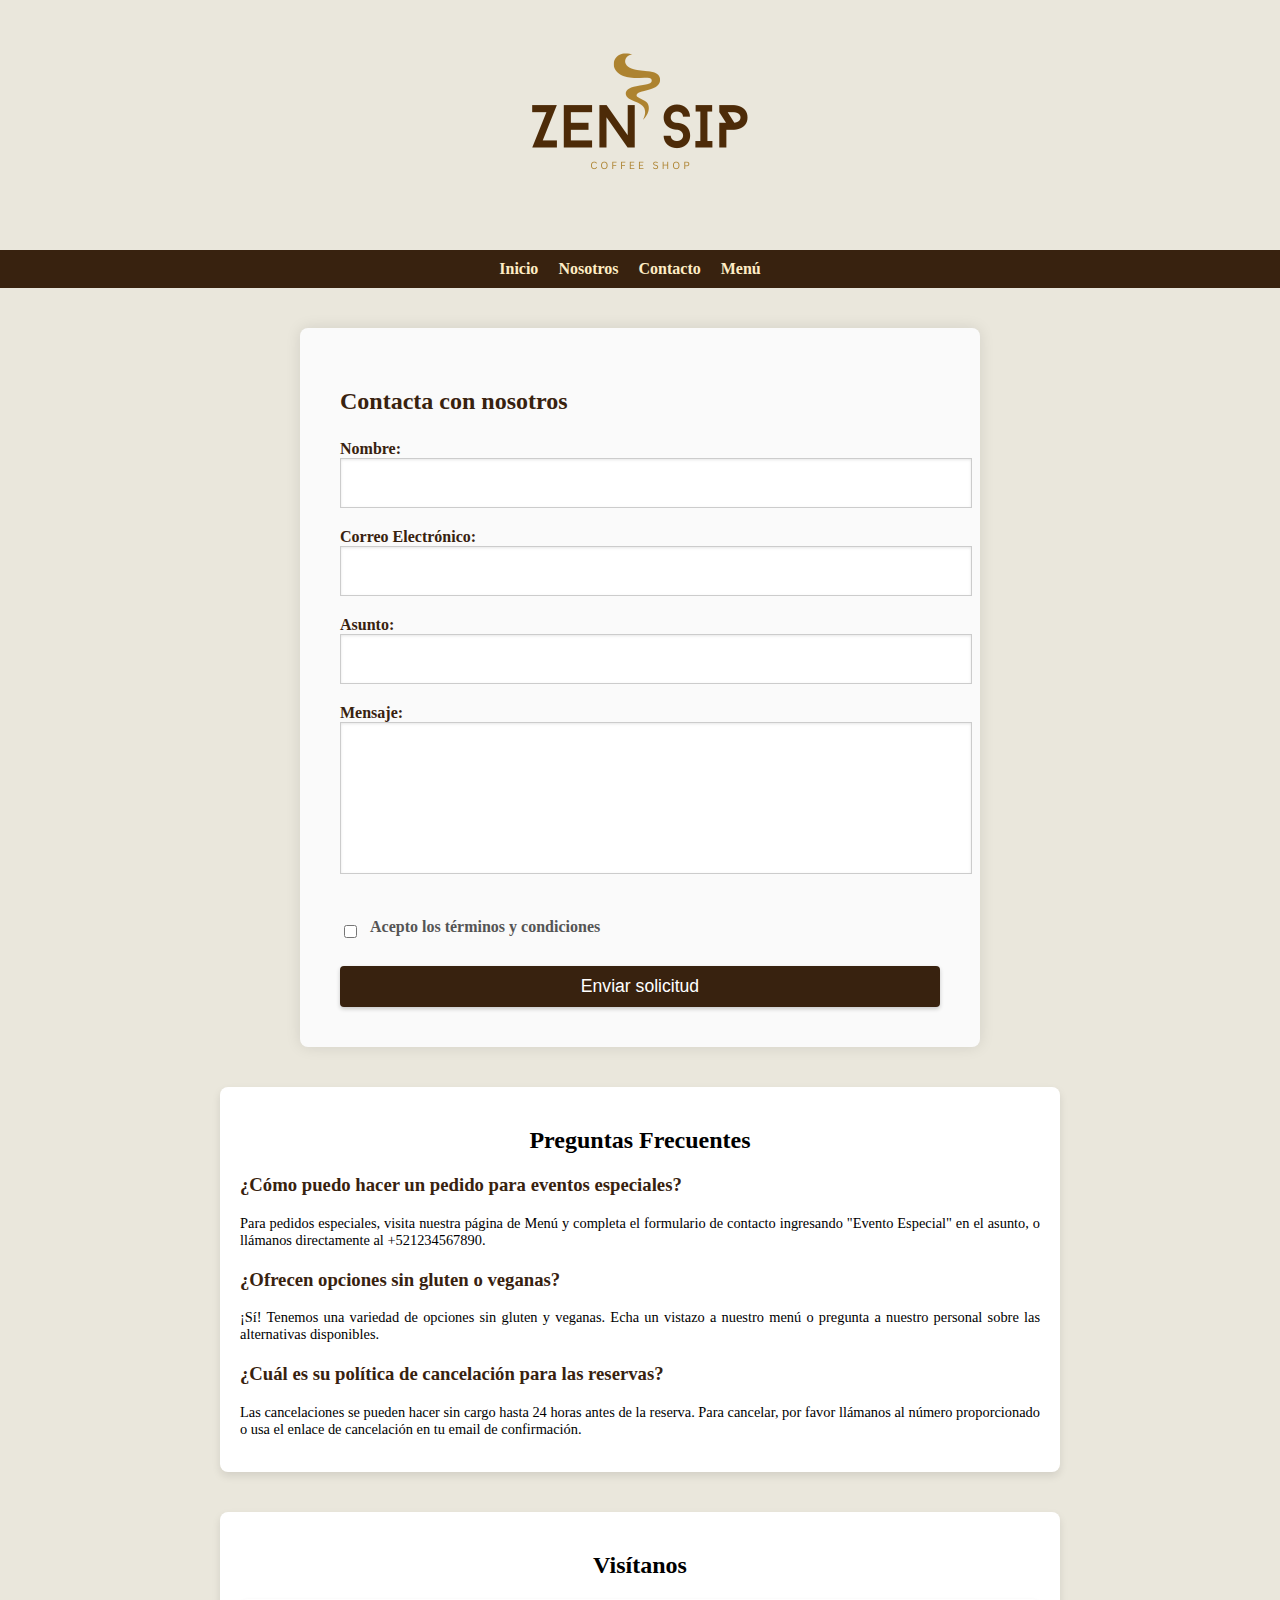
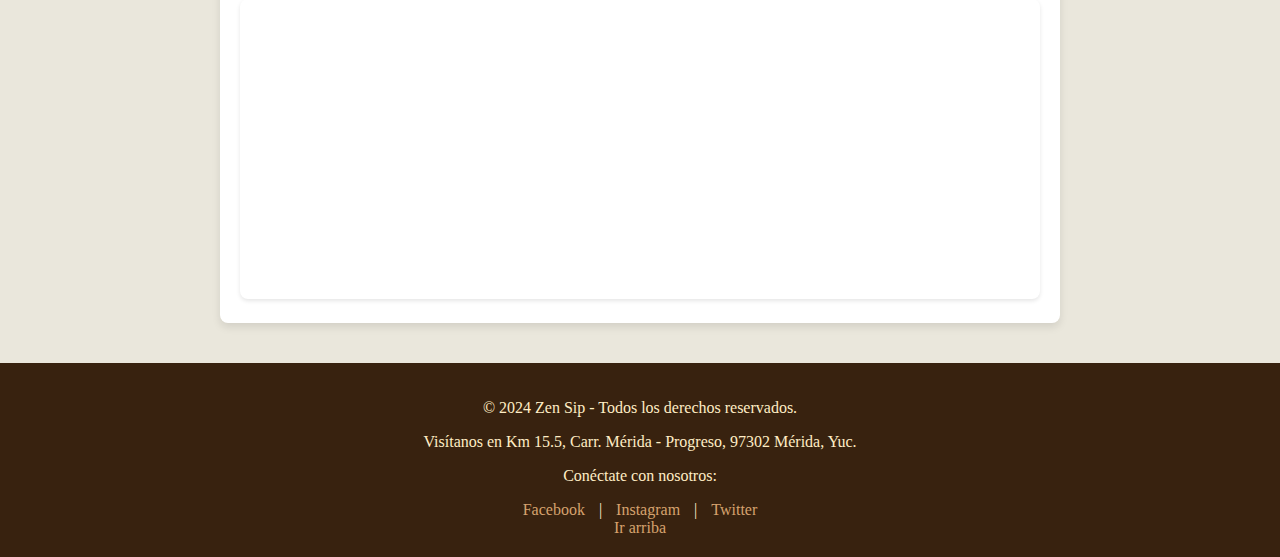
<file: contacto.html>
<!DOCTYPE html>
<html lang="es">
<head>
    <meta charset="UTF-8">
    <title>Contacto - Zen Sip</title>
    <!-- Vinculación a la hoja de estilos CSS -->
    <link rel="stylesheet" href="css/style.css">
    <!-- Favicon de Zen Sip en la pestaña del navegador -->
    <link rel="icon" href="img/faviconW.ico"/>
    <!-- Responsividad en diferentes dispositivos -->
    <meta name="viewport" content="width=device-width, initial-scale=1">

</head>
<body>
    
    <a href="index.html">
        <img src="img/SenZip-NH.png" alt="Inicio" class="header-index">
    </a>
    <header>
        <nav>
            <ul>
                <li><a href="index.html">Inicio</a></li>
                <li><a href="nosotros.html">Nosotros</a></li>
                <li><a href="contacto.html">Contacto</a></li>
                <li><a href="menu.html">Menú</a></li>
            </ul>
        </nav>
    </header>

    <!-- Begin of new contact section -->
    <section class="contact-container">
        <!-- Contact Options -->
        <div class="contact-options">
            <section class="contact-section">
                <h2>Contacta con nosotros</h2>
                <form class="contact-form" id="contactForm">
                    <label for="name">Nombre:</label>
                    <input type="text" id="name" name="name" required>
                    <label for="email">Correo Electrónico:</label>
                    <input type="email" id="email" name="email" required>
                    <label for="subject">Asunto:</label>
                    <input type="text" id="subject" name="subject" required>
                    <label for="message">Mensaje:</label>
                    <textarea id="message" name="message" required></textarea>
                    
                    <!-- Términos y condiciones movido arriba del botón de enviar -->
                    <div class="terminos">
                        <input type="checkbox" name="terminos" id="terminos">
                        <label for="terminos">Acepto los términos y condiciones</label>
                        <div class="error" id="error"></div>
                    </div>
                    
                    <!-- Botón de enviar después de los términos y condiciones -->
                    <input type="submit" class="btn" value="Enviar solicitud">
                </form>
            </section>
        </div>
    </section>

    <!-- FAQ Section (Preguntas frecuentes) -->
    <section class="faq-container">
        <h2>Preguntas Frecuentes</h2>
        <div class="faq">
            <h3>¿Cómo puedo hacer un pedido para eventos especiales?</h3>
            <p>Para pedidos especiales, visita nuestra página de Menú y completa el formulario de contacto ingresando "Evento Especial" en el asunto, o llámanos directamente al +521234567890.</p>
        </div>
        <div class="faq">
            <h3>¿Ofrecen opciones sin gluten o veganas?</h3>
            <p>¡Sí! Tenemos una variedad de opciones sin gluten y veganas. Echa un vistazo a nuestro menú o pregunta a nuestro personal sobre las alternativas disponibles.</p>
        </div>
        <div class="faq">
            <h3>¿Cuál es su política de cancelación para las reservas?</h3>
            <p>Las cancelaciones se pueden hacer sin cargo hasta 24 horas antes de la reserva. Para cancelar, por favor llámanos al número proporcionado o usa el enlace de cancelación en tu email de confirmación.</p>
        </div>
    </section>

<!-- Map Section -->
<section class="map-container">
    <h2>Visítanos</h2>
    <div id="map">
        <!-- Mapa interactivo -->
        <!-- iframe de Google Maps -->
        <iframe
            src="https://www.google.com/maps/embed?pb=!1m14!1m8!1m3!1d1861.0208076029176!2d-89.61201800000002!3d21.110907!3m2!1i1024!2i768!4f13.1!3m3!1m2!1s0x8f55d8bbf2392197%3A0xd7e0815b0417d0ab!2sUniversidad%20An%C3%A1huac%20Mayab!5e0!3m2!1ses-419!2smx!4v1709843737769!5m2!1ses-419!2smx"
            width="600"
            height="450"
            frameborder="0"
            style="border:0;"
            allowfullscreen="">
        </iframe>
    </div>
</section>

    <footer>
        <p>© 2024 Zen Sip - Todos los derechos reservados.</p>
        <p>Visítanos en Km 15.5, Carr. Mérida - Progreso, 97302 Mérida, Yuc.</p>
        <p>Conéctate con nosotros:</p>
        <a href="http://facebook.com/ZenSip">Facebook</a> | 
        <a href="http://instagram.com/ZenSip">Instagram</a> |
        <a href="http://twitter.com/ZenSip">Twitter</a>
        <br>
        <a href="#top">Ir arriba</a>
    </footer>

    <script src="js/contact.js"></script>
</body>
</html>
</file>
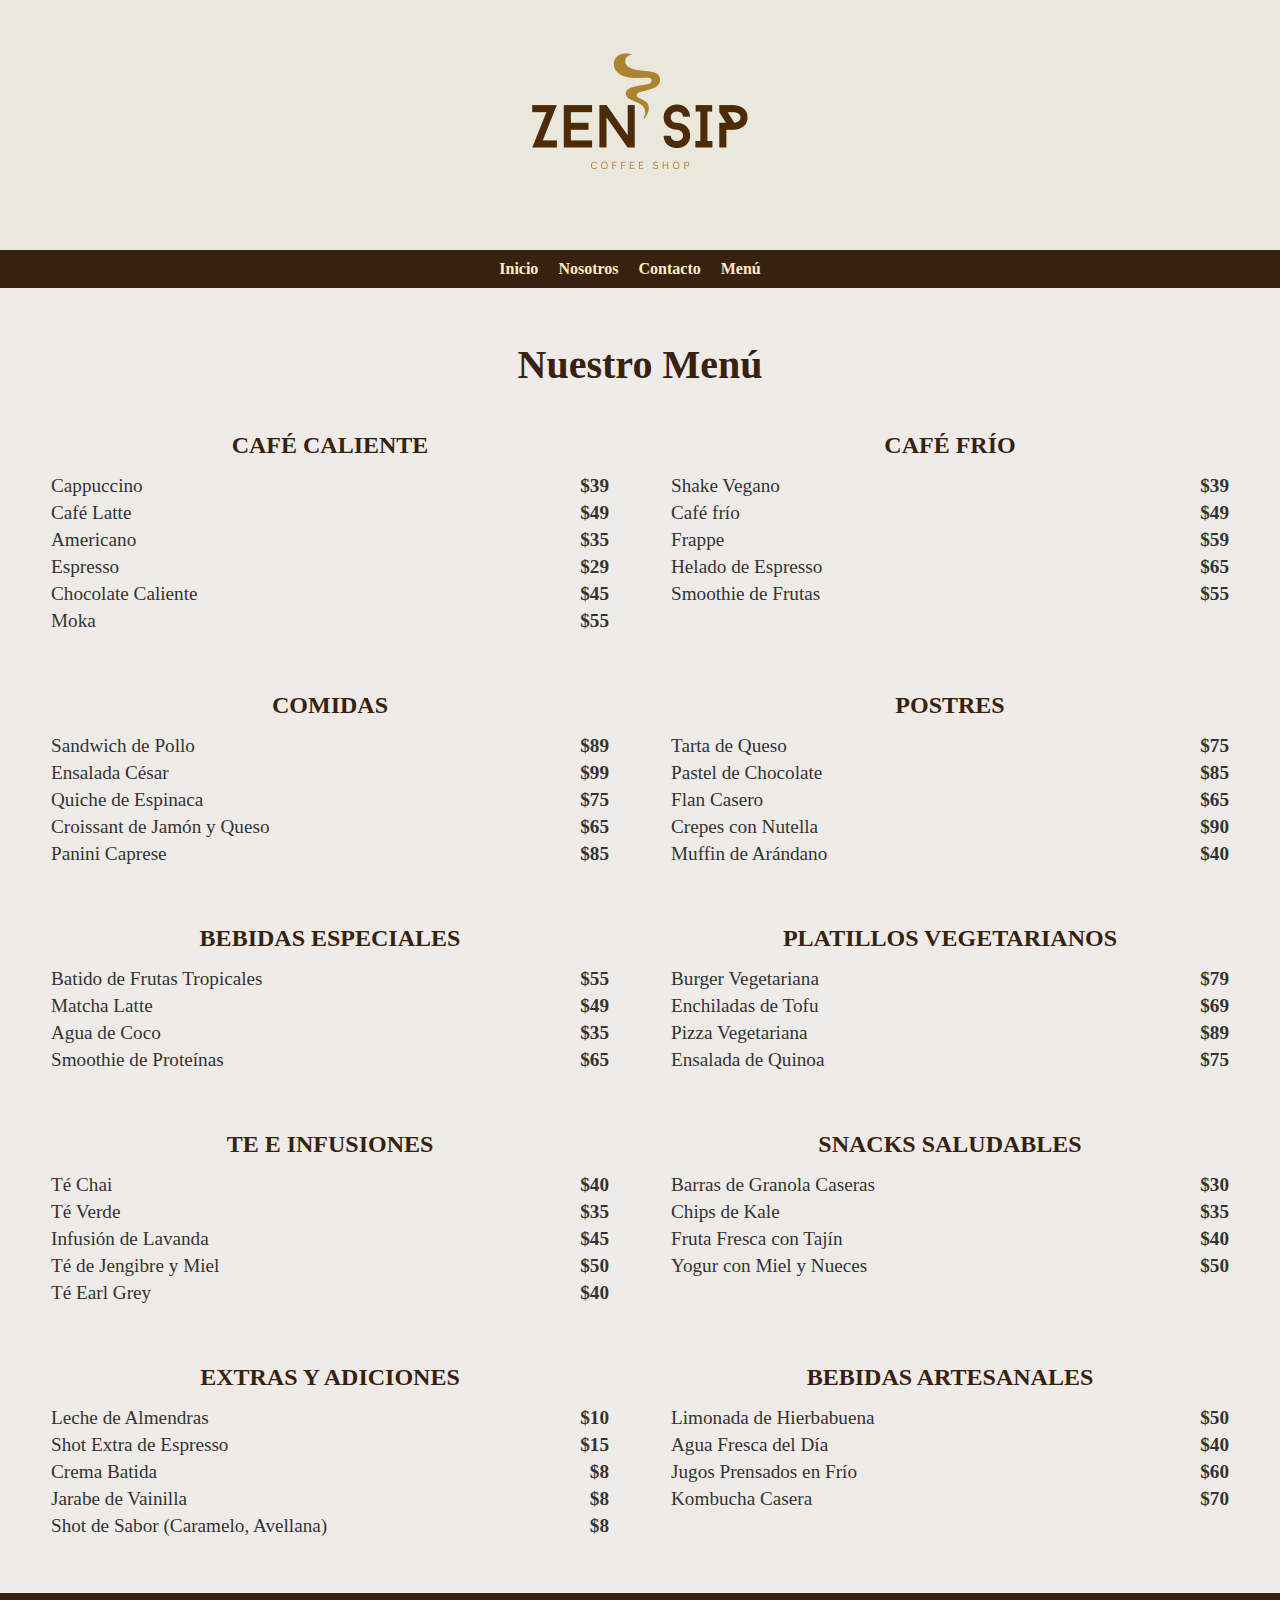
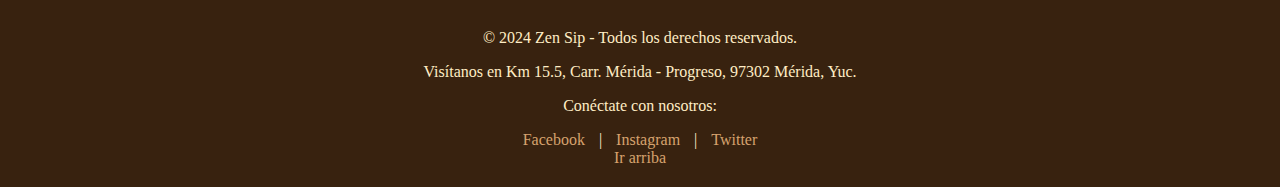
<file: menu.html>
<!DOCTYPE html>
<html lang="es">
<head>
    <meta charset="UTF-8">
    <title>Menu - Zen Sip</title>
    <!-- Vinculación a la hoja de estilos CSS -->
    <link rel="stylesheet" href="css/style.css">
    <!-- Favicon de Zen Sip en la pestaña del navegador -->
    <link rel="icon" href="img/faviconW.ico"/>
    <!-- Responsividad en diferentes dispositivos -->
    <meta name="viewport" content="width=device-width, initial-scale=1">

</head>
<body>
    <a href="index.html">
        <img src="img/SenZip-NH.png" alt="Inicio" class="header-index">
    </a>
    <!-- Menú de navegación principal del sitio -->
    <header>
        <nav>
            <ul>
                <li><a href="index.html">Inicio</a></li>
                <li><a href="nosotros.html">Nosotros</a></li>
                <li><a href="contacto.html">Contacto</a></li>
                <li><a href="menu.html">Menú</a></li>
            </ul>
        </nav>
    </header>

<!-- Sección del Menú -->
<section class="menu-section">
    <h2 class="menu-title">Nuestro Menú</h2>
    <div class="menu-content">
        <!-- Categorías del menú -->
        <div class="menu-category">
            <h3>CAFÉ CALIENTE</h3>
            <ul>
                <li>Cappuccino <span>$39</span></li>
                <li>Café Latte <span>$49</span></li>
                <li>Americano <span>$35</span></li>
                <li>Espresso <span>$29</span></li>
                <li>Chocolate Caliente <span>$45</span></li>
                <li>Moka <span>$55</span></li>
            </ul>
        </div>
        <div class="menu-category">
            <h3>CAFÉ FRÍO</h3>
            <ul>
                <li>Shake Vegano <span>$39</span></li>
                <li>Café frío <span>$49</span></li>
                <li>Frappe <span>$59</span></li>
                <li>Helado de Espresso <span>$65</span></li>
                <li>Smoothie de Frutas <span>$55</span></li>
            </ul>
        </div>
        <div class="menu-category">
            <h3>COMIDAS</h3>
            <ul>
                <li>Sandwich de Pollo <span>$89</span></li>
                <li>Ensalada César <span>$99</span></li>
                <li>Quiche de Espinaca <span>$75</span></li>
                <li>Croissant de Jamón y Queso <span>$65</span></li>
                <li>Panini Caprese <span>$85</span></li>
            </ul>
        </div>
        <div class="menu-category">
            <h3>POSTRES</h3>
            <ul>
                <li>Tarta de Queso <span>$75</span></li>
                <li>Pastel de Chocolate <span>$85</span></li>
                <li>Flan Casero <span>$65</span></li>
                <li>Crepes con Nutella <span>$90</span></li>
                <li>Muffin de Arándano <span>$40</span></li>
            </ul>
        </div>
        <div class="menu-category">
            <h3>BEBIDAS ESPECIALES</h3>
            <ul>
                <li>Batido de Frutas Tropicales <span>$55</span></li>
                <li>Matcha Latte <span>$49</span></li>
                <li>Agua de Coco <span>$35</span></li>
                <li>Smoothie de Proteínas <span>$65</span></li>
            </ul>
        </div>
        <div class="menu-category">
            <h3>PLATILLOS VEGETARIANOS</h3>
            <ul>
                <li>Burger Vegetariana <span>$79</span></li>
                <li>Enchiladas de Tofu <span>$69</span></li>
                <li>Pizza Vegetariana <span>$89</span></li>
                <li>Ensalada de Quinoa <span>$75</span></li>
            </ul>
        </div>
        <div class="menu-category">
            <h3>TE E INFUSIONES</h3>
            <ul>
                <li>Té Chai <span>$40</span></li>
                <li>Té Verde <span>$35</span></li>
                <li>Infusión de Lavanda <span>$45</span></li>
                <li>Té de Jengibre y Miel <span>$50</span></li>
                <li>Té Earl Grey <span>$40</span></li>
            </ul>
        </div>
        <div class="menu-category">
            <h3>SNACKS SALUDABLES</h3>
            <ul>
                <li>Barras de Granola Caseras <span>$30</span></li>
                <li>Chips de Kale <span>$35</span></li>
                <li>Fruta Fresca con Tajín <span>$40</span></li>
                <li>Yogur con Miel y Nueces <span>$50</span></li>
            </ul>
        </div>
        <div class="menu-category">
            <h3>EXTRAS Y ADICIONES</h3>
            <ul>
                <li>Leche de Almendras <span>$10</span></li>
                <li>Shot Extra de Espresso <span>$15</span></li>
                <li>Crema Batida <span>$8</span></li>
                <li>Jarabe de Vainilla <span>$8</span></li>
                <li>Shot de Sabor (Caramelo, Avellana) <span>$8</span></li>
            </ul>
        </div>
        <div class="menu-category">
            <h3>BEBIDAS ARTESANALES</h3>
            <ul>
                <li>Limonada de Hierbabuena <span>$50</span></li>
                <li>Agua Fresca del Día <span>$40</span></li>
                <li>Jugos Prensados en Frío <span>$60</span></li>
                <li>Kombucha Casera <span>$70</span></li>
            </ul>
        </div>
    </div>
    </div>
    </div>
</section>
    <!-- Pie de página con información de derechos de autor, dirección y redes sociales -->
  <footer>
    <p>© 2024 Zen Sip - Todos los derechos reservados.</p>
    <p>Visítanos en Km 15.5, Carr. Mérida - Progreso, 97302 Mérida, Yuc.</p>
    <p>Conéctate con nosotros:</p>
    <a href="http://facebook.com/ZenSip">Facebook</a> | 
    <a href="http://instagram.com/ZenSip">Instagram</a> |
    <a href="http://twitter.com/ZenSip">Twitter</a>
    <br>
    <a href="#top">Ir arriba</a>
</footer>

</body>
</html>
</file>
<file: css/style.css>
/* Definición de variables globales para colores y fuentes, promoviendo la consistencia y facilitando cambios globales */
:root {
    --color-primario: #38220f; /* Marrón oscuro usado como color de fondo principal y para elementos destacados */
    --color-secundario: #d6a26e; /* Marrón claro usado para contraste en enlaces, botones, etc. */
    --color-texto: #ffedc5; /* Color crema para el texto principal, proporcionando legibilidad sobre fondos oscuros */
    --color-texto-hover: #f8f9fa; /* Blanco ligero para efectos hover, mejorando la interactividad visual */
    --fuente-primaria: 'Slabo 27px', serif; /* Fuente personalizada para todo el texto, mejorando la estética */
}

/* Estilos básicos para el cuerpo del documento, aplicando la fuente principal y normalizando el margen y padding */
body, html {
    margin: 0;
    padding: 0;
    font-family: var(--fuente-primaria);
}

/* Estilos para el encabezado, incluyendo color de fondo, color de texto y posicionamiento para asegurar visibilidad */
header {
    background: var(--color-primario);
    color: var(--color-texto);
    padding: 10px 0;
    position: relative;
    z-index: 10; /* Asegura que el encabezado se mantenga por encima de otros elementos */
}

/* Ajustes específicos para el índice del encabezado, mejorando la responsividad y el posicionamiento de imágenes */
.header-index {
    display: block;
    max-width: 100%;
    height: 250px;
    margin: 0 auto;
    padding: auto 30px 0;
}

/* Configuración de la navegación, incluyendo alineación, margen y estilos de enlaces para mejorar la navegabilidad */
nav {
    width: 80%;
    margin: 0 auto;
    text-align: center;
}

nav ul {
    list-style: none;
    padding: 0;
    margin: 0;
    display: flex;
    justify-content: center;
    flex-wrap: wrap;
}

nav ul li {
    display: inline-block;
    margin-right: 20px;
}

nav ul li a {
    color: var(--color-texto);
    text-decoration: none;
    font-weight: bold;
    transition: color 0.3s; /* Transición suave para el hover */
}

nav ul li a:hover,
nav ul li a:active {
    color: var(--color-texto-hover); /* Cambio de color al interactuar, mejorando la retroalimentación visual */
}

/* Estilos para mostrar la fecha y hora actuales, con un formato visual claro y distintivo */
#currentDateTime {
    font-size: 20px;
    color: #5a5a5a;
    background-color: #f0f0f0;
    padding: 10px;
    border-radius: 5px;
    text-align: center;
    margin: 10px auto;
    width: 200px;
}

/* Contenedor para carruseles de imágenes, asegurando máxima responsividad y margen adecuado */
.bxslider-container {
    max-width: 100%;
    margin: 20px auto;
}

/* Estilos generales para el pie de página, incluyendo colores, alineación y transiciones para enlaces */
footer {
    background: var(--color-primario);
    color: var(--color-texto);
    padding: 20px 0;
    text-align: center;
}

footer a {
    color: var(--color-secundario);
    text-decoration: none;
    margin: 0 10px;
    transition: color 0.3s ease; /* Transición suave para el hover, mejorando la interactividad */
}

footer a:hover {
    color: var(--color-texto-hover);
}


/* Estilos para secciones de negocio, incluyendo disposición flexible y alineación, promoviendo un diseño adaptable y cohesivo */
.business-section {
    display: flex;
    justify-content: space-between;
    align-items: center;
    max-width: 1200px;
    margin: 0 auto;
    padding: 20px;
}

/* Configuración del contenedor de contenido para centrar elementos y mejorar la estructura visual del sitio */
.content-wrapper {
    display: flex;
    justify-content: center;
    align-items: flex-start;
    width: 100%;
}

/* Estilos para el contenedor de imágenes, ajustando su tamaño y espaciado para destacar visualmente en la página */
.image-container {
    flex: 1.5; /* Aumenta proporcionalmente el tamaño del contenedor de imágenes respecto a otros elementos */
    padding: 0 20px; /* Espaciado para evitar que el contenido se pegue a los bordes */
}

/* Asegura la responsividad de las imágenes dentro del contenedor, manteniendo su relación de aspecto */
.image-container img {
    max-width: 100%; /* Hace que la imagen se ajuste al ancho del contenedor */
    height: auto; /* Mantiene la proporción original de la imagen */
}

/* Estilos para el contenedor de información, ajustando su tamaño y espaciado para una presentación clara del texto */
.info-container {
    flex: 1; /* Establece una proporción respecto al contenedor de imágenes */
    padding: 0 20px; /* Espaciado para contenido textual */
}

/* Mejora la legibilidad y el enfoque visual en los títulos dentro del contenedor de información */
.info-container h2 {
    font-size: 1.75rem; /* Tamaño de fuente mayor para destacar */
    color: var(--color-secundario); /* Color para contraste y coherencia visual */
    margin: 20px 0; /* Espaciado para separar del contenido adyacente */
}

/* Establece el tamaño de fuente y estilo para el texto dentro del contenedor de información */
.info-container p {
    font-size: 1em; /* Tamaño de fuente estándar para texto */
}

/* Adaptaciones para dispositivos móviles, modificando la disposición de elementos para una mejor experiencia de usuario en pantallas pequeñas */
@media (max-width: 768px) {
    .business-section, .content-wrapper {
        flex-direction: column; /* Cambia la disposición a vertical */
    }

    /* Ajustes específicos para contenedores de información e imágenes en dispositivos móviles */
    .info-container, .image-container {
        width: 100%; /* Ocupan el ancho completo de la pantalla */
        padding-right: 0;
        padding-left: 0;
        margin-top: 20px; /* Espaciado superior para separar los elementos visualmente */
    }

    .info-container iframe {
        width: 100%; /* El iframe se ajusta al ancho del contenedor */
        height: auto; /* La altura se ajusta automáticamente para mantener la proporción */
        border: none; /* Se elimina el borde para un look más limpio */
        border-radius: 8px; /* Bordes redondeados para coherencia visual */
        box-shadow: 0 2px 4px rgba(0, 0, 0, 0.1); /* Sombra suave para profundidad */
        margin-top: 20px; /* Espaciado superior para separación visual */
    }

    nav ul {
        flex-direction: column; /* Los elementos del menú se disponen verticalmente */
    }

    nav ul li {
        margin-bottom: 10px; /* Espaciado entre elementos del menú para facilitar la navegación táctil */
    }
}

.menu-section {
    background-color: #efebe9; /* Un color de fondo claro */
    padding: 20px;
    text-align: center;
  }
  
  .menu-title {
    font-size: 2.5em; /* Ajustar el tamaño del título */
    margin-bottom: 20px;
    color: var(--color-primario); /* Usando una variable de color definida previamente */
    font-family: var(--fuente-primaria); /* Usando una variable de fuente definida previamente */
  }
  
  .menu-content {
    display: flex;
    justify-content: space-around;
    flex-wrap: wrap;
  }
  
  .menu-category {
    width: 45%; /* Ajusta este porcentaje según prefieras */
    margin-bottom: 20px;
  }
  
  .menu-category h3 {
    font-size: 1.5em;
    color: var(--color-primario);
    margin-bottom: 10px;
  }
  
  .menu-category ul {
    list-style: none;
    padding: 0;
  }
  
  .menu-category ul li {
    font-size: 1.2em;
    color: #333; /* Un color oscuro para el texto */
    margin-bottom: 5px; /* Espacio entre los ítems del menú */
    display: flex;
    justify-content: space-between;
  }
  
  .menu-category ul li span {
    font-weight: bold;
  }
 
  /* Formulario de la cafetería */ 

 /* Mejoras generales para la sección de contacto */
.contact-section {
    background-color: #fafafa; /* Un fondo más claro y cálido */
    padding: 40px; /* Espaciado ajustado */
    max-width: 600px; /* Ancho más adecuado para la forma */
    margin: 40px auto; /* Ajuste de margen */
    box-shadow: 0 0 15px rgba(0, 0, 0, 0.1); /* Sombra más suave */
    border-radius: 8px; /* Bordes ligeramente redondeados */
}

/* Estilos para el título del formulario */
.contact-section h2 {
    color: #38220f; /* Alineado con la paleta de colores */
    font-size: 24px; /* Tamaño de fuente optimizado */
    margin-bottom: 25px; /* Espaciado debajo del título */
    font-weight: bold; /* Negrita para el título */
}


/* Estilos para las etiquetas */
.contact-form label {
    color: #38220f; /* Color alineado con la paleta */
    font-size: 1em; /* Tamaño de fuente estandarizado */
    margin-bottom: 10px; /* Menor espacio debajo de las etiquetas para un diseño más compacto */
    font-weight: bold; /* Hacer las etiquetas en negrita para mayor legibilidad */
}

/* Mejoras en los inputs y textarea */
.contact-form input[type="text"],
.contact-form input[type="email"],
.contact-form textarea {
    width: 100%; /* Mantener el ancho completo */
    padding: 15px; /* Espaciado interno para facilitar la escritura */
    margin-bottom: 20px; /* Espaciado más grande para una mejor separación de los campos */
    border: 1px solid #ccc; /* Borde más sutil */
    background-color: #fff; /* Asegurarse de que el fondo sea blanco para mejorar el contraste */
    box-shadow: inset 0 1px 3px rgba(0, 0, 0, 0.1); /* Sombra interna sutil para profundidad */
    font-size: 1em; /* Tamaño de fuente uniforme */
}

/* Específico para el área de texto */
.contact-form textarea {
    height: 120px; /* Altura ajustada para el área de texto */
    resize: vertical; /* Permitir solo redimensionamiento vertical */
    resize: none;
}

/* Estilizar el botón de envío */
.contact-form input[type="submit"] {
    width: 100%; /* Hacer que el botón ocupe todo el ancho */
    padding: 10px 15px; /* Ajustar el relleno */
    background-color: #38220f; /* Color que se alinea con la identidad de la marca */
    color: #fff; /* Texto en blanco para contraste */
    font-size: 1.1em; /* Tamaño de fuente del botón un poco más grande */
    border: none; /* No hay borde */
    border-radius: 4px; /* Bordes sutilmente redondeados */
    cursor: pointer; /* Estilo del cursor para indicar clic */
    box-shadow: 0 2px 4px rgba(0, 0, 0, 0.2); /* Sombra para dar sensación de botón */
    transition: background-color 0.3s; /* Transición suave del color de fondo */
}

/* Efecto al pasar el mouse por encima del botón */
.contact-form input[type="submit"]:hover {
    background-color: #d6a26e; /* Cambiar a un color más claro al pasar el mouse */
    box-shadow: 0 4px 6px rgba(0, 0, 0, 0.3); /* Sombra más prominente para efecto 3D */
}

/* Ajustes de responsive para móviles */
@media (max-width: 768px) {
    .contact-section {
        padding: 25px; /* Menor relleno para pantallas pequeñas */
        margin: 20px auto; /* Margen superior e inferior reducido */
    }

    .contact-form input[type="submit"] {
        padding: 10px 15px; /* Ajuste del relleno en dispositivos móviles */
    }
}

    /* Estilos para la sección de términos y condiciones */
    .terminos {
        margin-top: 20px; /* Espacio por encima de la sección de términos */
        display: flex;
        align-items: center; /* Alineación vertical de la casilla y la etiqueta */
        gap: 10px; /* Espacio entre la casilla y la etiqueta */
    }

    /* Personalización de la casilla de verificación */
    .terminos input[type="checkbox"] {
        accent-color: #38220f; /* Color de la casilla para navegadores que soporten esta propiedad */
        cursor: pointer; /* Cursor en forma de mano al pasar por encima */
    }

    /* Estilo para la etiqueta de los términos y condiciones */
    .terminos label {
        color: #555; /* Color que concuerde con la paleta del formulario */
        cursor: pointer; /* Cambiar el cursor para indicar que es clickeable */
        user-select: none; /* Evitar la selección del texto al hacer clic */
    }

    /* Estilo para los mensajes de error */
    .error {
        color: #cc0000; /* Color rojo para mensajes de error */
        font-size: 0.9em; /* Tamaño de fuente para el mensaje de error */
        display: none; /* Ocultar por defecto */
        margin-top: 10px; /* Espacio arriba del mensaje de error */
        /* Añadir más estilos si es necesario */
    }

    /* Si el error es visible, cambiar su estilo */
    .error.visible {
        display: block; /* Mostrar mensaje de error */
    }

    /* Hacer que el botón de envío esté alineado con la casilla de términos */
    .contact-form input[type="submit"] {
        margin-top: 20px; /* Espacio adicional si es necesario */
    }


/* Nosotros */

.team-section {
    text-align: center; /* Centra el texto de la sección */
    padding: 40px 0; /* Agrega relleno arriba y abajo de la sección */
}

.team-container {
    display: flex;
    flex-wrap: wrap;
    justify-content: center; /* Centra los elementos del equipo */
    gap: 30px; /* Crea un espacio entre los elementos del equipo */
}

.team-member {
    width: 300px; /* Ancho fijo para cada miembro del equipo */
    margin: 0 15px; /* Margen a los lados para separar los elementos */
    text-align: center; /* Centra el texto de cada miembro del equipo */
    padding: 20px; /* Relleno alrededor de cada miembro del equipo */
    box-shadow: 0 2px 10px rgba(0, 0, 0, 0.1); /* Sombra suave para destacar las tarjetas */
}

.team-member-image {
    width: 100%; /* La imagen ocupa todo el ancho del contenedor */
    height: auto; /* Mantiene la proporción de la imagen */
    border-radius: 50%; /* Hace que la imagen sea circular */
    margin-bottom: 20px; /* Espacio debajo de la imagen */
}

.team-member-name {
    font-size: 1.5em; /* Tamaño más grande para el nombre */
    margin-bottom: 10px; /* Espacio debajo del nombre */
}

.team-member-description {
    font-size: 1em; /* Tamaño estándar para la descripción */
    color: #666; /* Color más suave para la descripción */
}

@media (max-width: 768px) {
    .team-container {
        flex-direction: column; /* Apila los elementos del equipo en móviles */
    }

    .team-member {
        width: 80%; /* Los miembros del equipo ocupan más ancho en móviles */
        margin: 20px auto; /* Centra las tarjetas y añade espacio */
    }
}

/* Títulos de las secciones */
.section-title {
    font-size: 2.5em;
    text-align: center;
    color: var(--color-primario);
    margin: 40px 0 20px;
    padding-bottom: 10px;
    border-bottom: 2px solid var(--color-secundario);
}

/* Estilos para la sección de eventos */
.events-section {
    padding: 20px 0;
    background-color: #fff;

}

.events-title {
    font-size: 2.5em;
    text-align: center;
    color: var(--color-primario);
    margin: 40px 0 20px;
    padding-bottom: 10px;
    border-bottom: 2px solid var(--color-secundario);}

.events-content {
  
    flex-wrap: wrap;
    justify-content: space-around;
    gap: 30px;
    display: grid;
    grid-template-columns: repeat(auto-fit, minmax(300px, 1fr));

}

.events-section .event {
    margin-bottom: 20px;
    padding: 20px;
    background-color: #f9f9f9;
    border-left: 4px solid var(--color-secundario);
}

@media (max-width: 768px) {
    .events-content {
    grid-template-columns: 1fr;
    }

}
/* Estilos para la sección de promociones especiales */
.specials-section {
    padding: 20px 0;
    background-color: #f2f2f2;
}

.specials-section .special {
    margin-bottom: 20px;
    padding: 20px;
    background-color: #fff;
    box-shadow: 0 2px 5px rgba(0,0,0,0.1);
    border-radius: 8px;
    border-left: 4px solid var(--color-primario);
}


.specials-content {
max-width: 1200px;
margin: auto;
display: grid;
grid-template-columns: repeat(auto-fit, minmax(300px, 1fr));
gap: 20px;
}

@media (max-width: 768px) {
.specials-content {
grid-template-columns: 1fr;
}
}

/* Estilos generales para mejorar la apariencia */
body {
background-color: #eae7dc; /* Un color de fondo ligero para la página completa */
}

/* Mejorando la apariencia del contenido principal */
.content-wrapper {
background-color: #fff;
padding: 20px;
border-radius: 8px;
box-shadow: 0 4px 8px rgba(0, 0, 0, 0.1);
margin-bottom: 20px;
}

/* Ajustes para elementos dentro de content-wrapper */
.content-wrapper > *:not(:last-child) {
margin-bottom: 20px;
}

.datetime-ticker {
    background-color: var(--color-primario);
    color: var(--color-texto);
    text-align: center; /* o `left`, dependiendo de la preferencia */
    padding: 5px 0; /* Ajusta el relleno según sea necesario */
    /* Eliminar las propiedades de animación si no deseas un efecto ticker */
}

.datetime-content {
    /* Estilos para el contenido de fecha y hora */
    display: inline-block;
    vertical-align: middle;
}

/* Sección de Preguntas Frecuentes (FAQ) */

.faq-container {
    max-width: 800px;
    margin: 40px auto;
    padding: 20px;
    background: #fff;
    box-shadow: 0 4px 8px rgba(0, 0, 0, 0.1);
    border-radius: 8px;
}

.faq-container h2 {
    text-align: center;
    margin-bottom: 20px;
}

.faq-container .faq h3 {
    color: #38220f;
    margin-top: 20px;
}

.faq-container .faq p {
    font-size: 0.9em;
    text-align: justify;
}

/* Contenedor para el mapa, para mostrar la ubicación de la cafetería */

.map-container {
    max-width: 800px;
    margin: 40px auto;
    padding: 20px;
    background: #fff;
    box-shadow: 0 4px 8px rgba(0, 0, 0, 0.1);
    border-radius: 8px;
}

.map-container h2 {
    text-align: center;
    margin-bottom: 20px;
}

/* Estilos específicos para el iframe del mapa */
#map iframe {
    width: 100%;
    height: 300px; 
    border-radius: 8px;
    border: none;
    box-shadow: 0 2px 4px rgba(0, 0, 0, 0.1);
}
</file>
